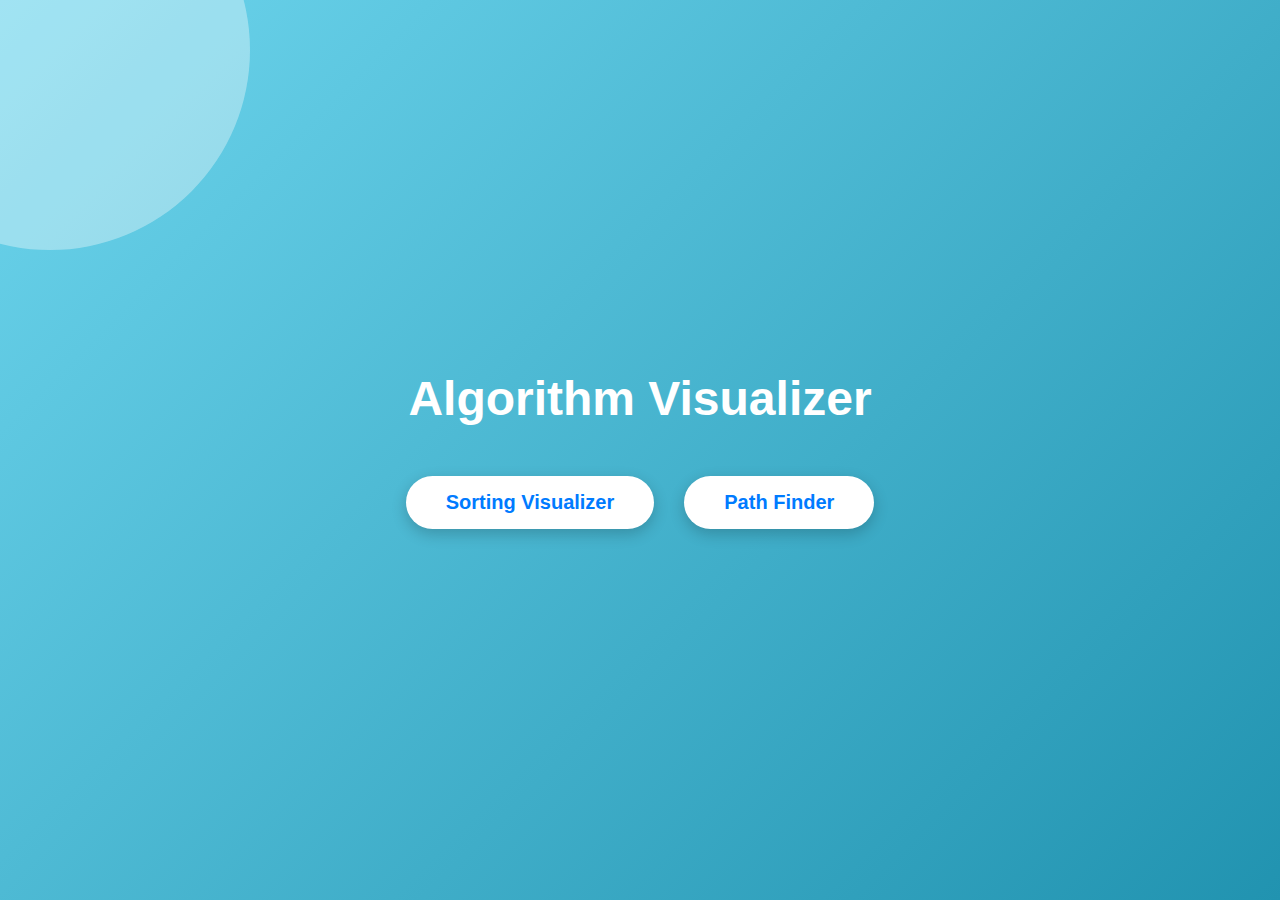
<file: index.html>
<!DOCTYPE html>
<html lang="en">
<head>
    <meta charset="UTF-8">
    <meta name="viewport" content="width=device-width, initial-scale=1.0">
    <title>Algorithm Visualizer</title>
    <link rel="stylesheet" href="homestyle.css">
</head>
<body>

    <h1>Algorithm Visualizer</h1>

    <div class="button-container">
        <button onclick="openSortingVisualizer()"><span>Sorting Visualizer</span></button>
        <button onclick="openPathFinder()"><span>Path Finder</span></button>
    </div>

    <div class="background-circles"></div>
    <div class="background-circles"></div>

    <script>
        function openSortingVisualizer() {
            window.location.href = 'sorting.html'; // Replace with the actual file name of your sorting visualizer
        }

        function openPathFinder() {
            window.location.href = 'pathfinder.html'; // Replace with the actual file name of your pathfinder
        }
    </script>

</body>
</html>
</file>
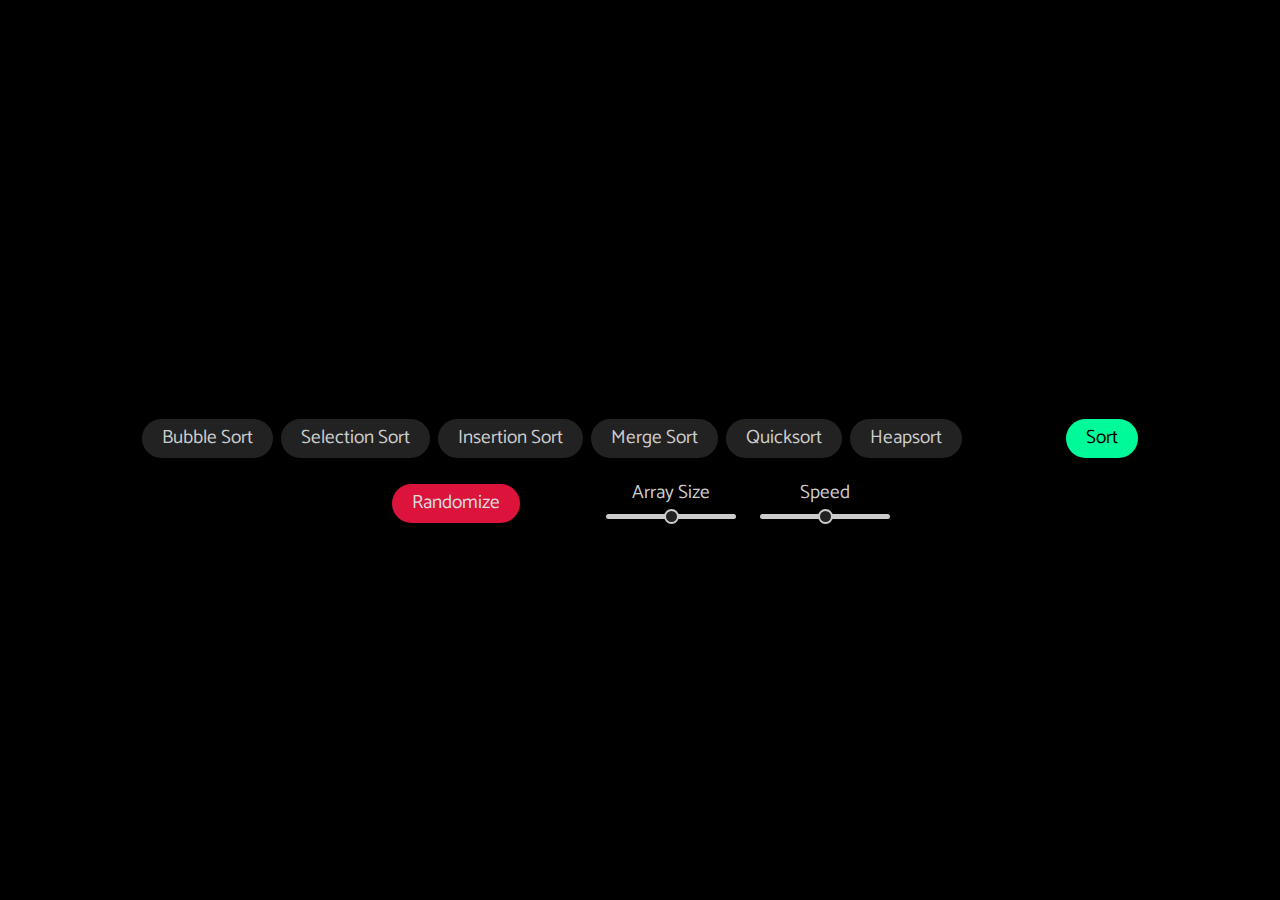
<file: sorting.html>
<!DOCTYPE html>
<html lang="en">
<head>
    <meta charset="utf-8">
    <meta name="viewport" content="width=device-width, initial-scale=1, shrink-to-fit=no">

    <link rel="stylesheet" href="https://stackpath.bootstrapcdn.com/bootstrap/4.5.2/css/bootstrap.min.css" integrity="sha384-JcKb8q3iqJ61gNV9KGb8thSsNjpSL0n8PARn9HuZOnIxN0hoP+VmmDGMN5t9UJ0Z" crossorigin="anonymous">
    <link href="https://fonts.googleapis.com/css2?family=Catamaran:wght@100;200;300;400;500;600;700;800;900&display=swap" rel="stylesheet">
    <link rel="stylesheet" href="assets/style.css">
    <link rel="shortcut icon" href="assets/favicon.ico" type="image/x-icon">

    <title>LearnVisual</title>
</head>
<body>
    <div class="container">
        <div id="array-container">
            <div id="array"></div>
            <h5 id="no-algo-warning" class="display-none">No Algorithm Selected!</h5>
        </div>
        <div id="algo-container">
            <button class="algo-btn">Bubble Sort</button>
            <button class="algo-btn">Selection Sort</button>
            <button class="algo-btn">Insertion Sort</button>
            <button class="algo-btn">Merge Sort</button>
            <button class="algo-btn">Quicksort</button>
            <button class="algo-btn">Heapsort</button>
            <button id="sort">Sort</button>
        </div>
        <div id="change-container">
            <button id="randomize">Randomize</button>
            <div id="sliders">
                <div class="slider-container">
                    <label>Array Size</label>
                    <input type="range" id="size-slider" class="slider" autocomplete="off">
                </div>
                <div class="slider-container">
                    <label>Speed</label>
                    <input type="range" id="speed-slider" class="slider" autocomplete="off">
                </div>
            </div>
        </div>
    </div>

    <script src="https://code.jquery.com/jquery-3.4.1.slim.min.js" integrity="sha384-J6qa4849blE2+poT4WnyKhv5vZF5SrPo0iEjwBvKU7imGFAV0wwj1yYfoRSJoZ+n" crossorigin="anonymous"></script>
    <script src="assets/script.js"></script>
    <script src="assets/bubble-sort.js"></script>
    <script src="assets/selection-sort.js"></script>
    <script src="assets/insertion-sort.js"></script>
    <script src="assets/merge-sort.js"></script>
    <script src="assets/quicksort.js"></script>
    <script src="assets/heapsort.js"></script>
</body>
</html>
</file>
<file: assets/style.css>
*:focus, button:focus {
    outline: none;
}

body {
    background-color: black;
    font-family: "Catamaran", sans-serif;
    color: #ccc;
}

.display-none {
    display: none;
}

.display-flex {
    display: flex;
}

#array-container {
    height: 350px;
    margin-top: 3em;
    display: flex;
    flex-direction: column-reverse;
    position: relative;
}

#array {
    margin: 1em auto;
}

.element {
    display: inline-block;
    border-radius: 5px;
}

#no-algo-warning {
    position: absolute;
    justify-content: center;
    align-items: center;
    top: 0;
    bottom: 0;
    left: 0;
    right: 0;
    margin: auto;
    width: 250px;
    height: 50px;
    text-align: center;
    background-color: rgba(0, 0, 0, 0.8);
    border: 1px solid #ccc;
    border-radius: 5px;
}

#algo-container {
    max-width: 1000px;
    margin: 1em auto;
}

.algo-btn, #sort, #randomize {
    background-color: #222;
    margin: 5px 2px;
    padding: 5px 20px;
    color: #ccc;
    font-size: 1.2em;
    border: none;
    border-radius: 50px;
}

.algo-btn:hover, .algo-btn-active {
    background-color: #ccc;
    color: #222;
}

#sort {
    float: right;
    background-color: mediumspringgreen;
    color: black;
}

#sort:hover, #randomize:hover {
    opacity: 0.8;
}

#sort:disabled, #randomize:disabled {
    opacity: 0.5;
    cursor: not-allowed;
}

#change-container {
    max-width: 500px;
    margin: 1em auto;
}

#randomize, .slider-container {
    vertical-align: middle;
}

#randomize {
    background-color: crimson;
    color: #ddd;
}

#sliders {
    float: right;
}

.slider-container {
    display: inline-block;
    margin-left: 20px;
}

.slider-container label {
    display: block;
    margin: 0;
    text-align: center;
    font-size: 1.2em;
}

.slider {
    -webkit-appearance: none;
    width: 130px;
    height: 15px;
    background-color: transparent;
}

.slider::-webkit-slider-runnable-track {
    -webkit-appearance: none;
    height: 5px;
    background-color: #ccc;
    border-radius: 5px;
    cursor: pointer;
}

.slider::-moz-range-track {
    height: 5px;
    background-color: #ccc;
    border-radius: 5px;
    cursor: pointer;
}

.slider::-moz-range-progress {
    height: 5px;
    background-color: #777;
    border-radius: 5px;
    cursor: pointer;
}

.slider::-webkit-slider-thumb {
    -webkit-appearance: none;
    background-color: #222;
    border: 2px solid #ccc;
    width: 15px;
    height: 15px;
    border-radius: 15px;
    margin-top: -5px;
}

.slider::-moz-range-thumb {
    background-color: #222;
    border: 2px solid #ccc;
    width: 13px;
    height: 13px;
    border-radius: 13px;
    cursor: pointer;
}

.slider:disabled {
    opacity: 0.5;
}

.slider:disabled::-webkit-slider-runnable-track {
    cursor: not-allowed;
}

.slider:disabled::-moz-range-track {
    cursor: not-allowed;
}

.slider:disabled::-moz-range-progress {
    cursor: not-allowed;
}

.slider:disabled::-moz-range-thumb {
    cursor: not-allowed;
}
</file>
<file: homestyle.css>
/* Resetting default margin and padding */
* {
    margin: 0;
    padding: 0;
    box-sizing: border-box;
}

body {
    display: flex;
    flex-direction: column;
    justify-content: center;
    align-items: center;
    height: 100vh;
    font-family: 'Roboto', sans-serif;
    background: linear-gradient(135deg, #6dd5ed, #2193b0);
    color: #fff;
    overflow: hidden;
}

h1 {
    margin-bottom: 30px;
    font-size: 3rem;
    text-align: center;
    animation: fadeIn 1.5s ease;
}

.button-container {
    display: flex;
    gap: 30px;
    justify-content: center;
    align-items: center;
    margin-top: 20px;
}

button {
    padding: 15px 40px;
    font-size: 20px;
    border: none;
    border-radius: 50px;
    cursor: pointer;
    background: #fff;
    color: #007bff;
    font-weight: bold;
    box-shadow: 0px 5px 15px rgba(0, 0, 0, 0.2);
    transition: all 0.3s ease;
    position: relative;
    overflow: hidden;
}

button::before {
    content: '';
    position: absolute;
    top: 0;
    left: -100%;
    width: 100%;
    height: 100%;
    background-color: rgba(0, 123, 255, 0.2);
    z-index: 0;
    transition: 0.3s ease-in-out;
}

button:hover::before {
    left: 0;
}

button:hover {
    background-color: #007bff;
    color: #fff;
}

button span {
    position: relative;
    z-index: 1;
}

@keyframes fadeIn {
    from {
        opacity: 0;
        transform: translateY(-30px);
    }
    to {
        opacity: 1;
        transform: translateY(0);
    }
}

.background-circles {
    position: absolute;
    top: -150px;
    left: -150px;
    width: 400px;
    height: 400px;
    background: rgba(255, 255, 255, 0.2);
    border-radius: 50%;
    animation: circleAnimation 20s infinite ease-in-out;
}

.background-circles:nth-child(2) {
    top: auto;
    bottom: -150px;
    right: -150px;
    animation-delay: 10s;
}

@keyframes circleAnimation {
    0%, 100% {
        transform: scale(1);
    }
    50% {
        transform: scale(1.2);
    }
}
</file>
